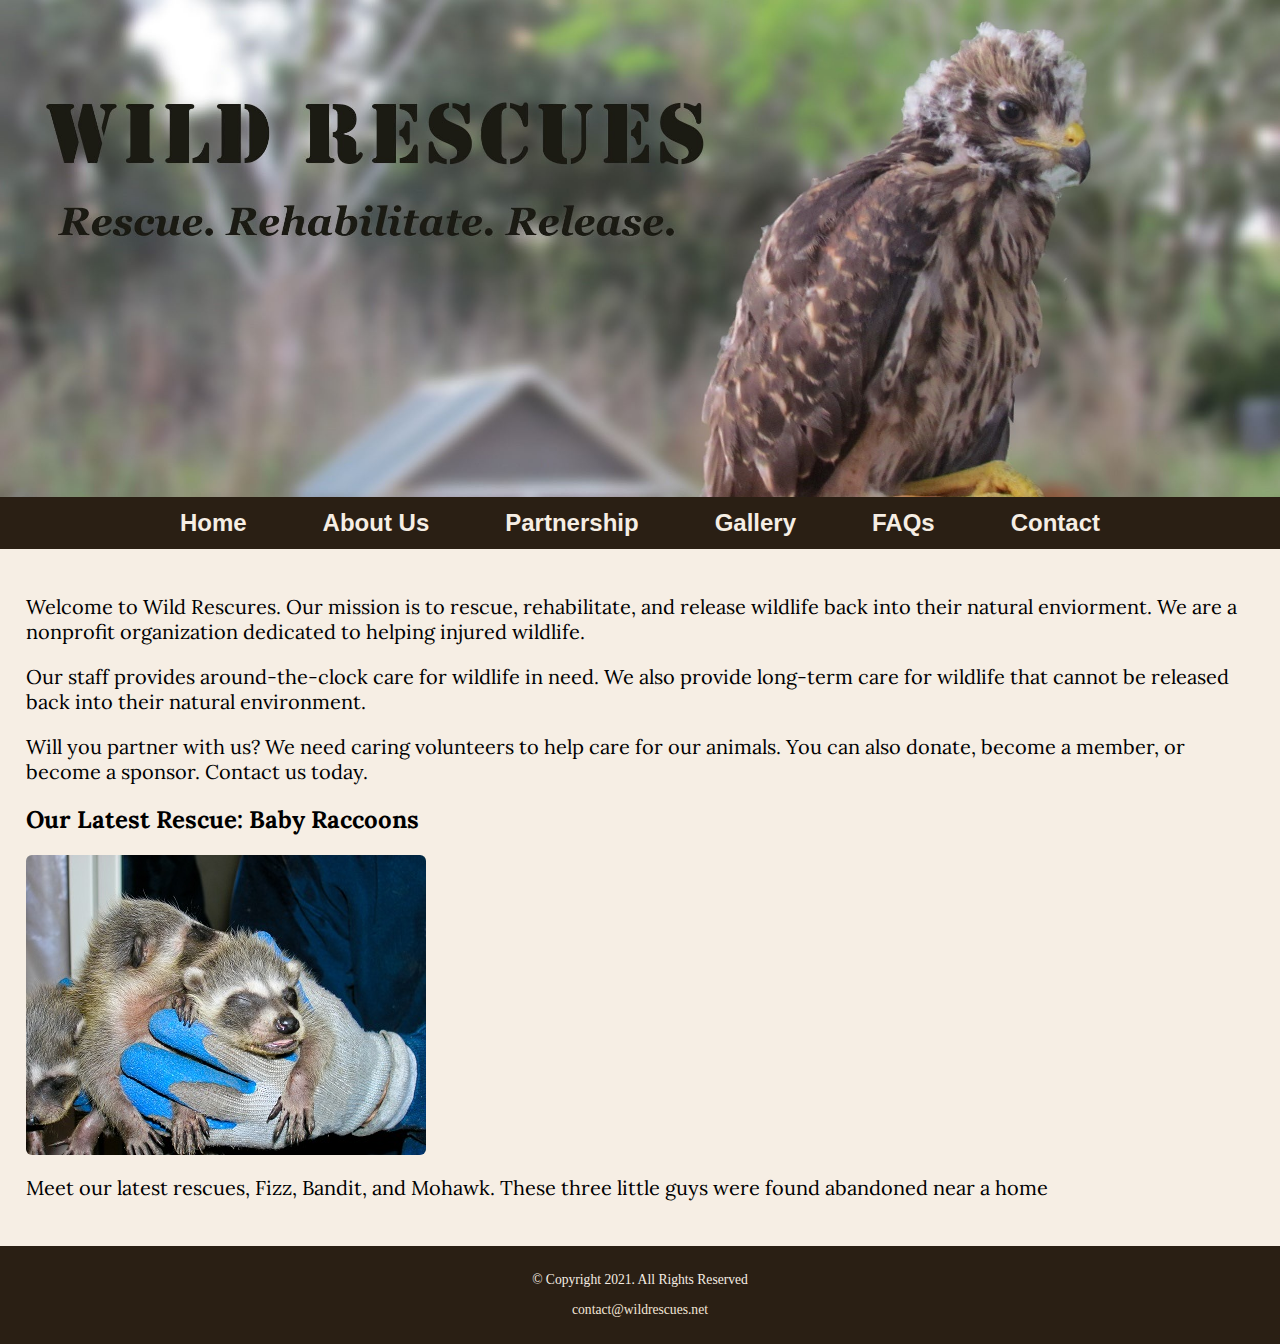
<file: index.html>
<!DOCTYPE html>
    <!--
        Student Name: Stephen Davis
        File Name: index.html
        Date: October 25, 2022
    -->

<html lang="en">
<head>
    <title>Wild Rescues: Home</title>
    <meta charset="utf-8">
    <link rel="stylesheet" href="css/styles.css">
    <meta name="viewport" content="width=device-width, intial-scale-1.0">
    <link rel="preconnect" href="https://fonts.googleapis.com">
    <link rel="preconnect" href="https://fonts.gstatic.com" crossorigin>
    <link href="https://fonts.googleapis.com/css2?family=Emblema+One&display=swap" rel="stylesheet">
    <link rel="preconnect" href="https://fonts.googleapis.com">
    <link rel="preconnect" href="https://fonts.gstatic.com" crossorigin>
    <link href="https://fonts.googleapis.com/css2?family=Lora&display=swap" rel="stylesheet">
    <link rel="shortcut icon" href="images/favicon.ico">
    <link rel="icon" type="image/png" sizes="32x32" href="images/favicon-32.png">
    <link rel="apple-touch-icon" sizes="180x180" href="images/apple-touch-icon.png">
    <link rel="icon" sizes="192x192" href="images/android-chrome-192.png">
<body>
  <div id="wrapper">

    <header>

      <!-- Hero Image -->


        <div id="hero">
            <span class="tab-desk"><a href="index.html"><img src="images/baby-hawk.jpg" alt="rescued baby hawk"></a></span>
        </div>

    <div class="mobile">

        <h1>&#128062; Wild Rescues</h1>
        <h3>Rescue. Rehabilitate. Release.</h3>

    </div>


    </header>

    <nav>

      <ul>
         <li><a href="index.html">Home</a></li>
         <li><a href="about.html">About Us</a></li>
         <li><a href="partnerships.html">Partnership</a></li>
         <li><a href="gallery.html">Gallery</a></li>
         <li><a href="faqs.html">FAQs</a></li>
         <li><a href="contact.html">Contact</a></li>
       </ul>

    </nav>

    <main>

      <div id="welcome">

        <p>Welcome to Wild Rescures. Our mission is to rescue, rehabilitate, and release wildlife back into their natural enviorment. We are a nonprofit organization dedicated to helping injured wildlife. </p>

        <p>Our staff provides around-the-clock care for wildlife in need. We also provide long-term care for wildlife that cannot be released back into their natural environment.</p>

        <p>Will you partner with us? We need caring volunteers to help care for our animals. You can also donate, become a member, or become a sponsor. Contact us today.</p>

      </div>

      <div id="latest">

        <h2>Our Latest Rescue: Baby Raccoons</h2>
        <img class="round" src="images/baby-raccoons.jpg" alt="hands holding three baby raccoons">
        <p>Meet our latest rescues, Fizz, Bandit, and Mohawk. These three little guys were found abandoned near a home</p>

      </div>

    </main>

    <footer>

        <p>&copy; Copyright 2021. All Rights Reserved</p>
        <p><a href="mailto:contact@wildrescues.net">contact@wildrescues.net</a></p>

    </footer>

  </div>
</body>
</html>
</file>
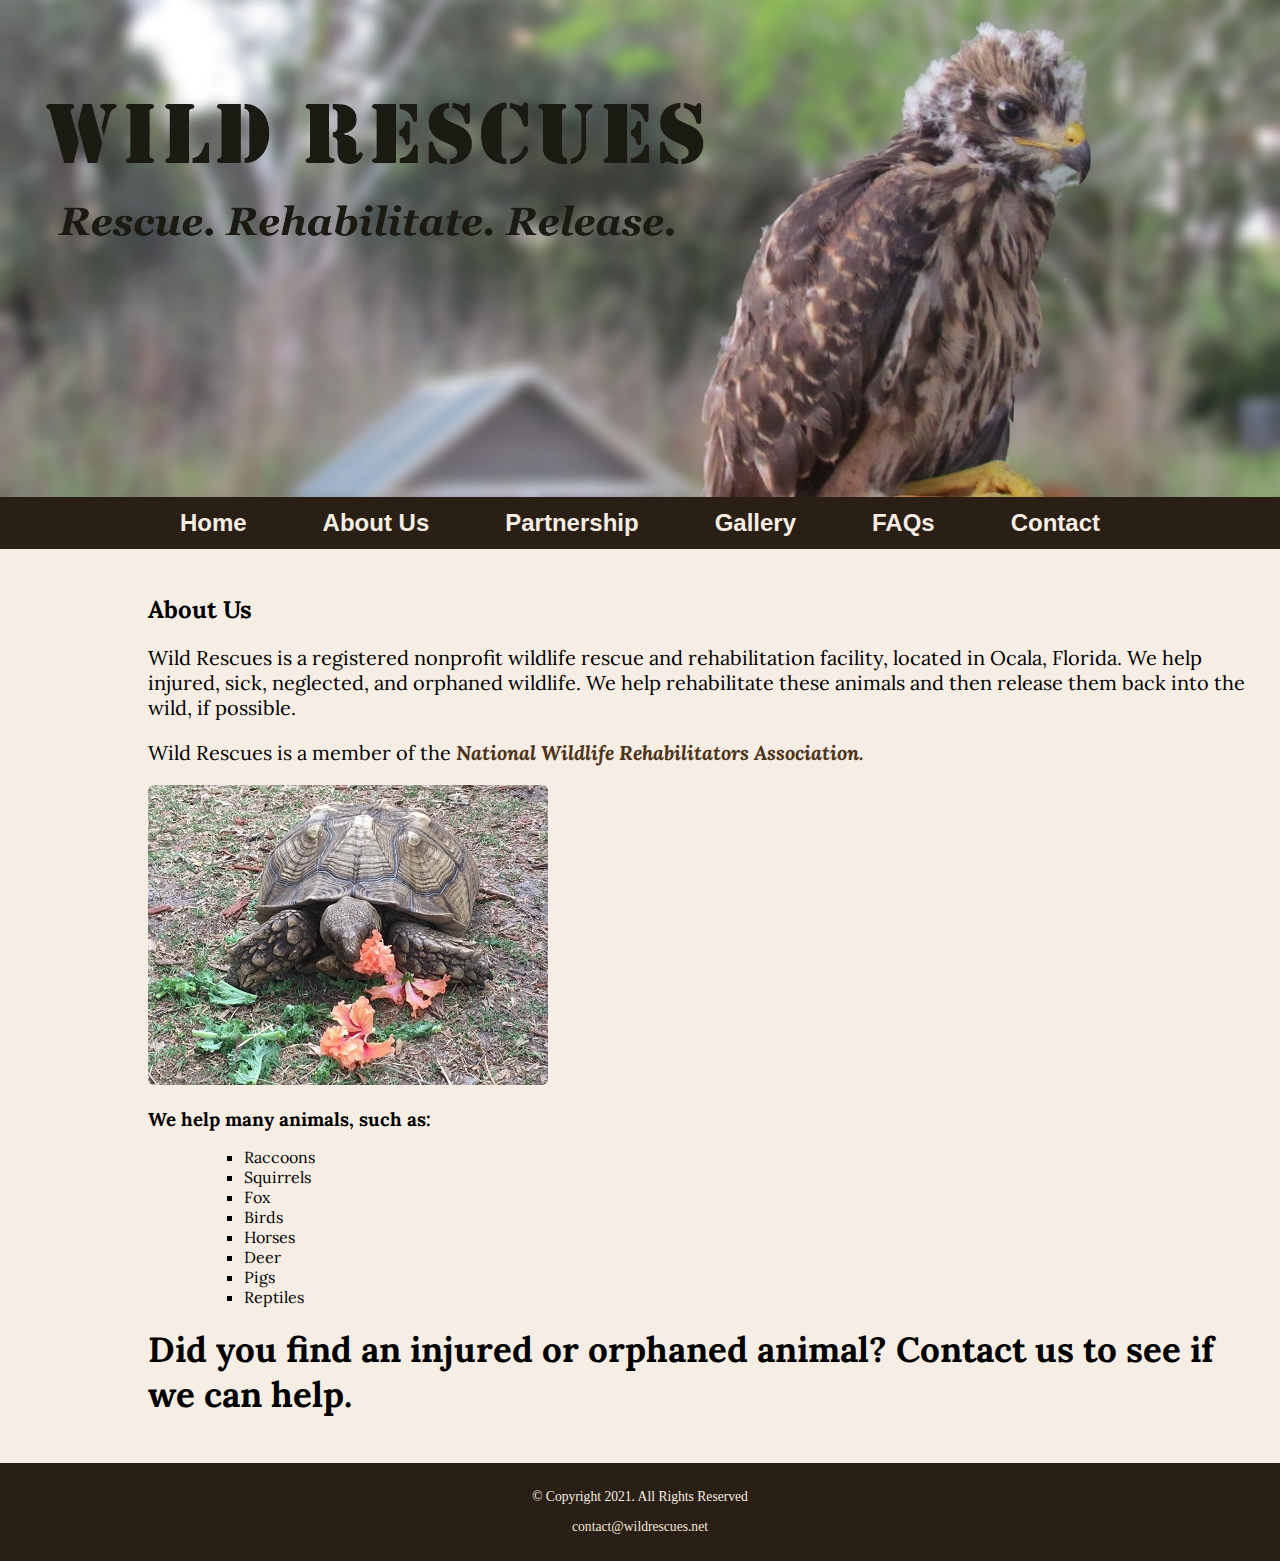
<file: about.html>
<!DOCTYPE html>
    <!--
        Student Name: Stephen Davis
        File Name: about.html
        Date: October 25, 2022
    -->

<html lang="en">
<head>
    <title>Wild Rescues: About Us</title>
    <meta charset="utf-8">
    <link rel="stylesheet" href="css/styles.css">
    <meta name="viewport" content="width=device-width, intial-scale-1.0">
    <link rel="preconnect" href="https://fonts.googleapis.com">
    <link rel="preconnect" href="https://fonts.gstatic.com" crossorigin>
    <link href="https://fonts.googleapis.com/css2?family=Emblema+One&display=swap" rel="stylesheet">
    <link rel="preconnect" href="https://fonts.googleapis.com">
    <link rel="preconnect" href="https://fonts.gstatic.com" crossorigin>
    <link href="https://fonts.googleapis.com/css2?family=Lora&display=swap" rel="stylesheet">
    <link rel="shortcut icon" href="images/favicon.ico">
    <link rel="icon" type="image/png" sizes="32x32" href="images/favicon-32.png">
    <link rel="apple-touch-icon" sizes="180x180" href="images/apple-touch-icon.png">
    <link rel="icon" sizes="192x192" href="images/android-chrome-192.png">
</head>
<body>
  <div id="wrapper">

  <header>

    <!-- Hero Image -->
    <div id="hero">
        <span class="tab-desk"><a href="index.html"><img src="images/baby-hawk.jpg" alt="rescued baby hawk"></a></span>
    </div>

    <div class="mobile">

        <h1>&#128062; Wild Rescues</h1>
        <h3>Rescue. Rehabilitate. Release.</h3>

    </div>

  </header>

    <nav>

      <ul>
         <li><a href="index.html">Home</a></li>
         <li><a href="about.html">About Us</a></li>
         <li><a href="partnerships.html">Partnership</a></li>
         <li><a href="gallery.html">Gallery</a></li>
         <li><a href="faqs.html">FAQs</a></li>
         <li><a href="contact.html">Contact</a></li>
       </ul>

    </nav>

    <main>
    <!-- Use the main area to add the main content to the webpage -->

      <div id="info">
        <h2>About Us</h2>
        <p>Wild Rescues is a registered nonprofit wildlife rescue and rehabilitation facility, located in Ocala, Florida. We help injured, sick, neglected, and orphaned wildlife. We help rehabilitate these animals and then release them back into the wild, if possible.</p>
        <p>Wild Rescues is a member of the <a href="https://www.nwrawildlife.org/" target="_blank"><span class="link">National Wildlife Rehabilitators Association.</span></a></p>


        <img class="round" src="images/tortoise.jpg" alt="tortoise eating vegetation">


        <h3>We help many animals, such as:</h3>
            <ul>
                <li>Raccoons</li>
                <li>Squirrels</li>
                <li>Fox</li>
                <li>Birds</li>
                <li>Horses</li>
                <li>Deer</li>
                <li>Pigs</li>
                <li>Reptiles</li>
            </ul>


        <p><span class="action">Did you find an injured or orphaned animal? Contact us to see if we can help.</span></p>

      </div>

    </main>

    <footer>
        <p>&copy; Copyright 2021. All Rights Reserved</p>
        <p><a href="mailto:contact@wildrescues.net">contact@wildrescues.net</a></p>
    </footer>

  </div>
</body>
</html>
</file>
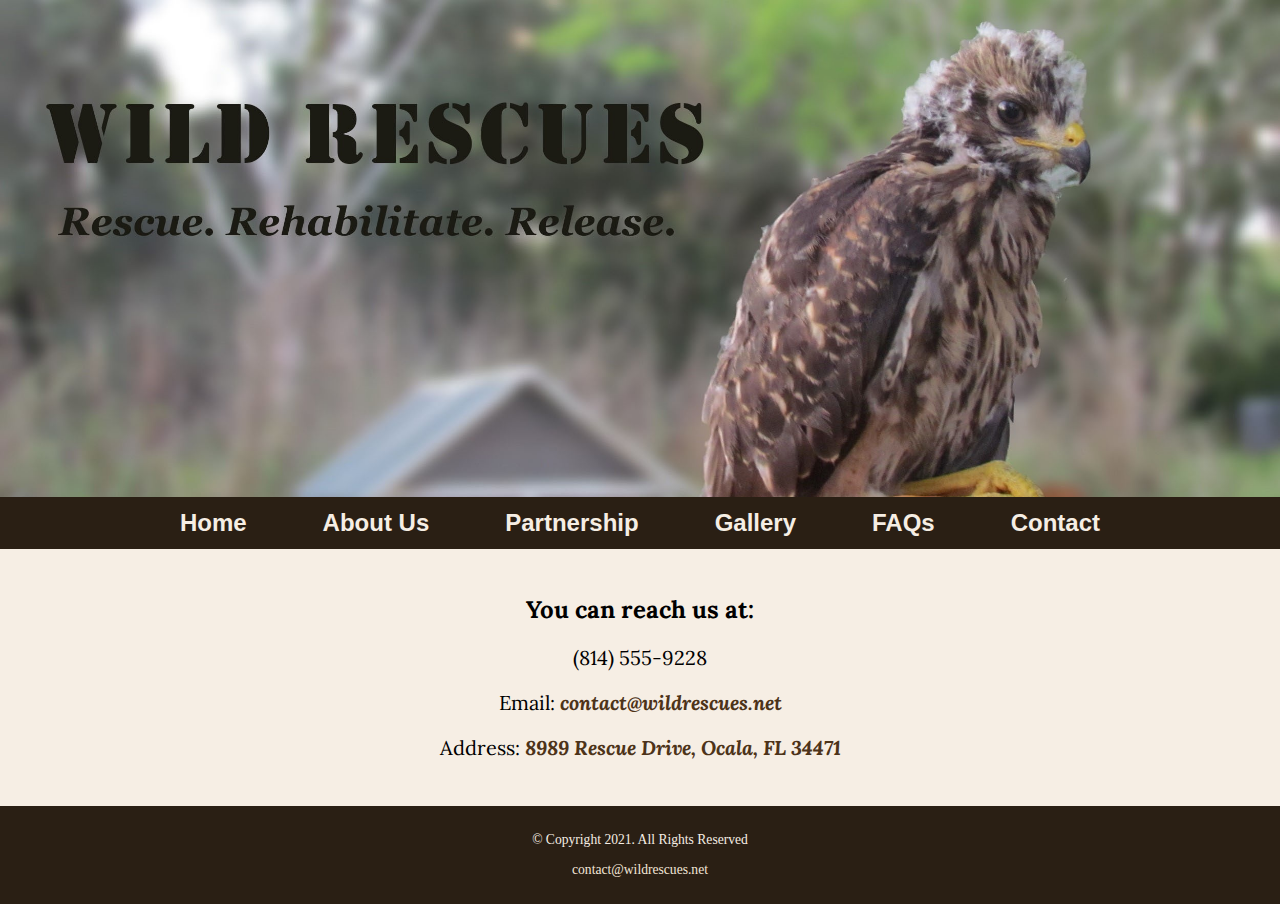
<file: contact.html>
<!DOCTYPE html>
    <!--
        Student Name: Stephen Davis
        File Name: contact.html
        Date: October 25, 2022
    -->

<html lang="en">
<head>
    <title>Wild Rescues: Contact</title>
    <meta charset="utf-8">
    <link rel="stylesheet" href="css/styles.css">
    <meta name="viewport" content="width=device-width, intial-scale-1.0">
    <link rel="preconnect" href="https://fonts.googleapis.com">
    <link rel="preconnect" href="https://fonts.gstatic.com" crossorigin>
    <link href="https://fonts.googleapis.com/css2?family=Emblema+One&display=swap" rel="stylesheet">
    <link rel="preconnect" href="https://fonts.googleapis.com">
    <link rel="preconnect" href="https://fonts.gstatic.com" crossorigin>
    <link href="https://fonts.googleapis.com/css2?family=Lora&display=swap" rel="stylesheet">
    <link rel="shortcut icon" href="images/favicon.ico">
    <link rel="icon" type="image/png" sizes="32x32" href="images/favicon-32.png">
    <link rel="apple-touch-icon" sizes="180x180" href="images/apple-touch-icon.png">
    <link rel="icon" sizes="192x192" href="images/android-chrome-192.png">
</head>
<body>
  <div id="wrapper">

  <header>

    <!-- Hero Image -->
    <div id="hero">
        <span class="tab-desk"><a href="index.html"><img src="images/baby-hawk.jpg" alt="rescued baby hawk"></a></span>
    </div>

    <div class="mobile">

        <h1>&#128062; Wild Rescues</h1>
        <h3>Rescue. Rehabilitate. Release.</h3>

    </div>

  </header>

    <nav>

      <ul>
         <li><a href="index.html">Home</a></li>
         <li><a href="about.html">About Us</a></li>
         <li><a href="partnerships.html">Partnership</a></li>
         <li><a href="gallery.html">Gallery</a></li>
         <li><a href="faqs.html">FAQs</a></li>
         <li><a href="contact.html">Contact</a></li>
       </ul>

    </nav>

    <main>
    <!-- Use the main area to add the main content to the webpage -->

      <div id="contact">

          <h2>You can reach us at:</h2>
          <p class="mobile tel-link round"> <a href="tel:8145558989">(814) 555-8989</a></p>
          <p class="tab-desk">(814) 555-9228</p>
          <p>Email: <a href="mailto:contact@wildrescues.net"><span class="link">contact@wildrescues.net</span></a></p>
          <p>Address: <span class="link">8989 Rescue Drive, Ocala, FL 34471</span></p>

      </div>

    </main>

    <footer>
        <p>&copy; Copyright 2021. All Rights Reserved</p>
        <p><a href="mailto:contact@wildrescues.net">contact@wildrescues.net</a></p>
    </footer>

   </div>
</body>
</html>
</file>
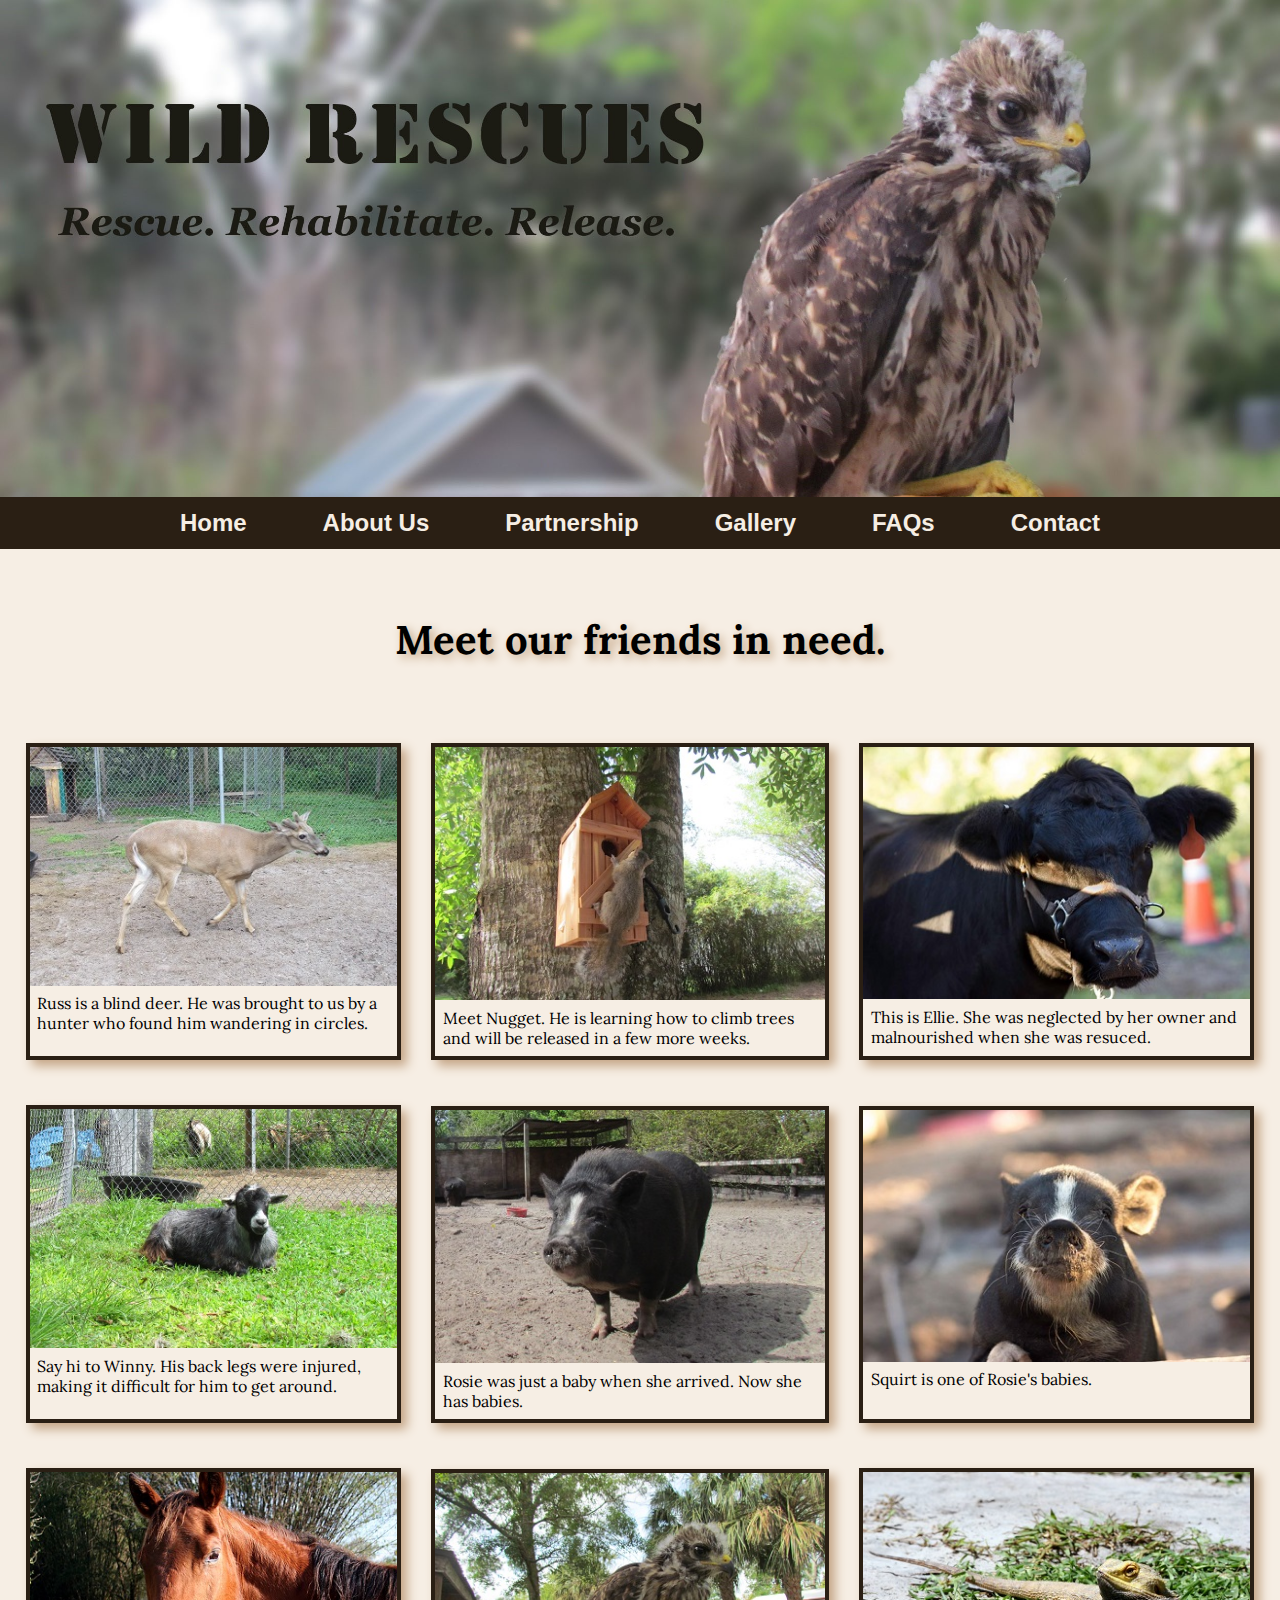
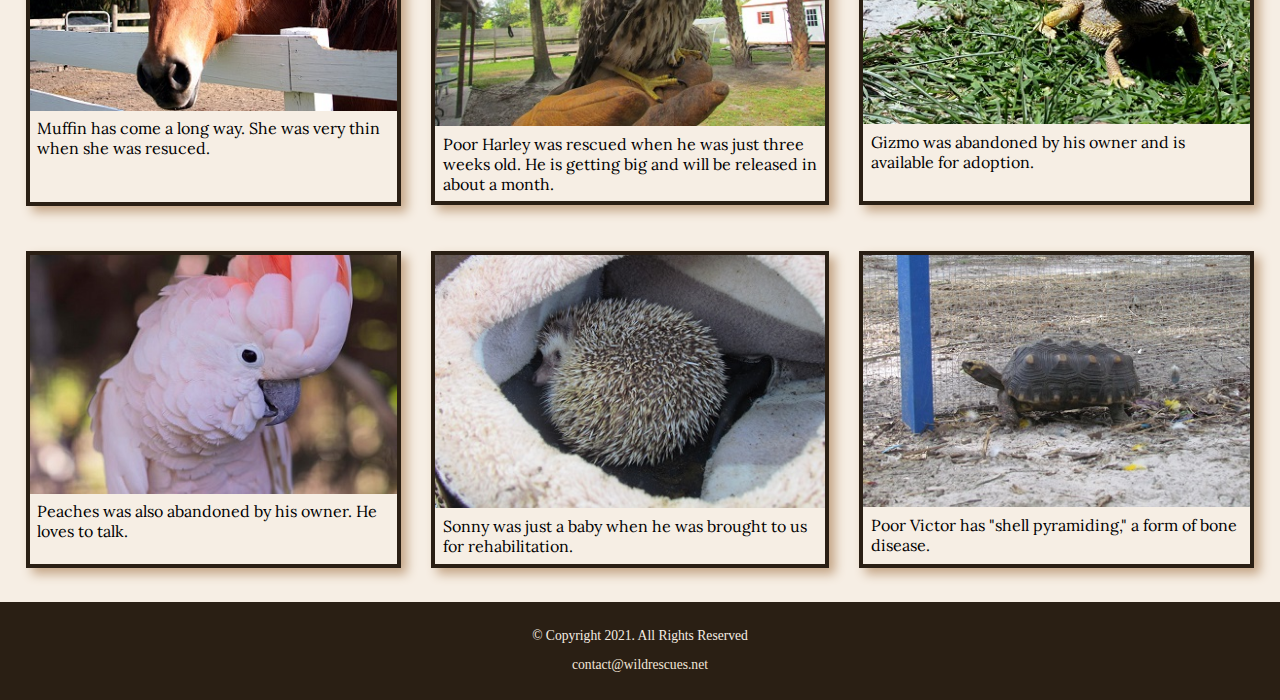
<file: gallery.html>
<!DOCTYPE html>
    <!--
        Student Name: Stephen Davis
        File Name: gallery.html
        Date: October 25, 2022
    -->

<html lang="en">
<head>
    <title>Wild Rescues: Gallery</title>
    <meta charset="utf-8">
    <link rel="stylesheet" href="css/styles.css">
    <meta name="viewport" content="width=device-width, intial-scale-1.0">
    <link rel="preconnect" href="https://fonts.googleapis.com">
    <link rel="preconnect" href="https://fonts.gstatic.com" crossorigin>
    <link href="https://fonts.googleapis.com/css2?family=Emblema+One&display=swap" rel="stylesheet">
    <link rel="preconnect" href="https://fonts.googleapis.com">
    <link rel="preconnect" href="https://fonts.gstatic.com" crossorigin>
    <link href="https://fonts.googleapis.com/css2?family=Lora&display=swap" rel="stylesheet">
    <link rel="shortcut icon" href="images/favicon.ico">
    <link rel="icon" type="image/png" sizes="32x32" href="images/favicon-32.png">
    <link rel="apple-touch-icon" sizes="180x180" href="images/apple-touch-icon.png">
    <link rel="icon" sizes="192x192" href="images/android-chrome-192.png">
</head>
<body>
    <div id="wrapper">

  <header>

    <!-- Hero Image -->


      <div id="hero">
          <span class="tab-desk"><a href="index.html"><img src="images/baby-hawk.jpg" alt="rescued baby hawk"></a></span>
      </div>

  <div class="mobile">

      <h1>&#128062; Wild Rescues</h1>
      <h3>Rescue. Rehabilitate. Release.</h3>

  </div>


  </header>

  <nav>

    <ul>
       <li><a href="index.html">Home</a></li>
       <li><a href="about.html">About Us</a></li>
       <li><a href="partnerships.html">Partnership</a></li>
       <li><a href="gallery.html">Gallery</a></li>
       <li><a href="faqs.html">FAQs</a></li>
       <li><a href="contact.html">Contact</a></li>
     </ul>

  </nav>

    <main class="grid">

      <aside>
      <p>Meet our friends in need.
      </aside>

      <figure> <!-- Figure Element 1 -->
        <img src="images/blind-deer.jpg" alt="blind deer">
        <figcaption>Russ is a blind deer. He was brought to us by a hunter who found him wandering in circles.</figcaption>
      </figure>

      <figure> <!-- Figure Element 2 -->
        <img src="images/baby-squirrel.jpg" alt="baby squirrel">
        <figcaption>Meet Nugget. He is learning how to climb trees and will be released in a few more weeks.</figcaption>
      </figure>

      <figure> <!-- Figure Element 3 -->
        <img src="images/cow.jpg" alt="face of a cow">
        <figcaption>This is Ellie. She was neglected by her owner and malnourished when she was resuced.</figcaption>
      </figure>

      <figure> <!-- Figure Element 4 -->
        <img src="images/goat.jpg" alt="goat laying in the grass">
        <figcaption>Say hi to Winny. His back legs were injured, making it difficult for him to get around.</figcaption>
      </figure>

      <figure> <!-- Figure Element 5 -->
        <img src="images/pig.jpg" alt="pig standing">
        <figcaption>Rosie was just a baby when she arrived. Now she has babies.</figcaption>
      </figure>

      <figure> <!-- Figure Element 6 -->
        <img src="images/baby-pig.jpg" alt="pig standing">
        <figcaption>Squirt is one of Rosie's babies.</figcaption>
      </figure>

      <figure> <!-- Figure Element 7 -->
        <img src="images/horse.jpg" alt="face of a horse">
        <figcaption>Muffin has come a long way. She was very thin when she was resuced.</figcaption>
      </figure>

      <figure> <!-- Figure Element 8 -->
        <img src="images/hawk.jpg" alt="baby hawk">
        <figcaption>Poor Harley was rescued when he was just three weeks old. He is getting big and will be released in about a month.</figcaption>
      </figure>

      <figure> <!-- Figure Element 9 -->
        <img src="images/bearded-dragon.jpg" alt="bearded dragon">
        <figcaption>Gizmo was abandoned by his owner and is available for adoption.</figcaption>
      </figure>

      <figure> <!-- Figure Element 10 -->
        <img src="images/bird.jpg" alt="cockatoo">
        <figcaption>Peaches was also abandoned by his owner. He loves to talk.</figcaption>
      </figure>

      <figure> <!-- Figure Element 11 -->
        <img src="images/hedgehog.jpg" alt="hedgehog">
        <figcaption>Sonny was just a baby when he was brought to us for rehabilitation.</figcaption>
      </figure>

      <figure> <!-- Figure Element 12 -->
        <img src="images/tortoise-pyramid.jpg" alt="tortoise with shell pyramiding">
        <figcaption>Poor Victor has "shell pyramiding," a form of bone disease.</figcaption>
      </figure>


    </main>

    <footer>
        <p>&copy; Copyright 2021. All Rights Reserved</p>
        <p><a href="mailto:contact@wildrescues.net">contact@wildrescues.net</a></p>
    </footer>

  </div>
</body>
</html>
</file>
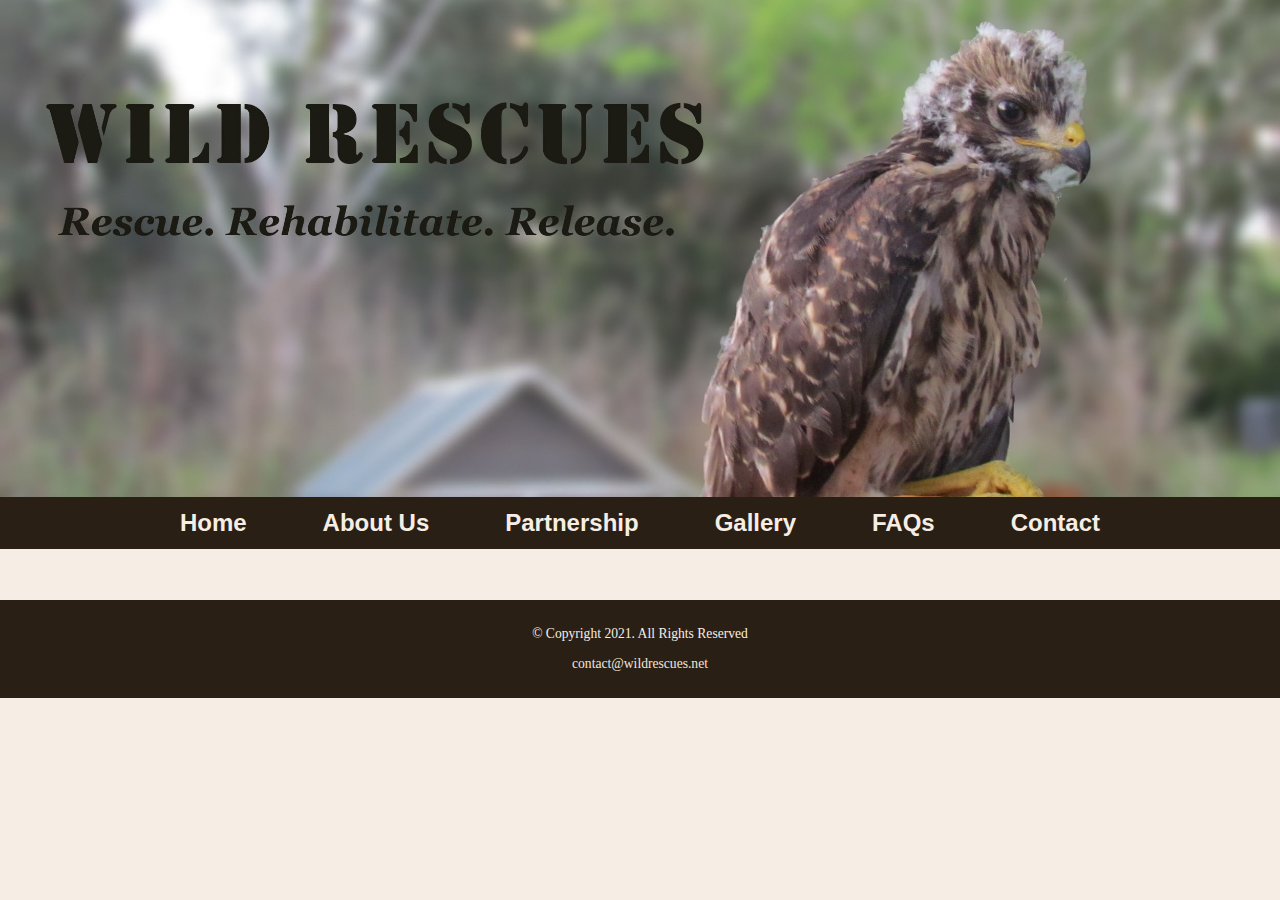
<file: template.html>
<!DOCTYPE html>
    <!--
        Student Name: Stephen Davis
        File Name: template.html
        Date: October 25, 2022
    -->

<html lang="en">
<head>
    <title>Wild Rescues: Template</title>
    <meta charset="utf-8">
    <link rel="stylesheet" href="css/styles.css">
    <meta name="viewport" content="width=device-width, intial-scale-1.0">
    <link rel="preconnect" href="https://fonts.googleapis.com">
    <link rel="preconnect" href="https://fonts.gstatic.com" crossorigin>
    <link href="https://fonts.googleapis.com/css2?family=Emblema+One&display=swap" rel="stylesheet">
    <link rel="preconnect" href="https://fonts.googleapis.com">
    <link rel="preconnect" href="https://fonts.gstatic.com" crossorigin>
    <link href="https://fonts.googleapis.com/css2?family=Lora&display=swap" rel="stylesheet">
    <link rel="shortcut icon" href="images/favicon.ico">
    <link rel="icon" type="image/png" sizes="32x32" href="images/favicon-32.png">
    <link rel="apple-touch-icon" sizes="180x180" href="images/apple-touch-icon.png">
    <link rel="icon" sizes="192x192" href="images/android-chrome-192.png">
</head>
<body>
    <div id="wrapper">

  <header>

    <!-- Hero Image -->


      <div id="hero">
          <span class="tab-desk"><a href="index.html"><img src="images/baby-hawk.jpg" alt="rescued baby hawk"></a></span>
      </div>

  <div class="mobile">

      <h1>&#128062; Wild Rescues</h1>
      <h3>Rescue. Rehabilitate. Release.</h3>

  </div>


  </header>

  <nav>

    <ul>
       <li><a href="index.html">Home</a></li>
       <li><a href="about.html">About Us</a></li>
       <li><a href="partnerships.html">Partnership</a></li>
       <li><a href="gallery.html">Gallery</a></li>
       <li><a href="faqs.html">FAQs</a></li>
       <li><a href="contact.html">Contact</a></li>
     </ul>

  </nav>

    <main>
    <!-- Use the main area to add the main content to the webpage -->

      <div>
      </div>

    </main>

    <footer>
        <p>&copy; Copyright 2021. All Rights Reserved</p>
        <p><a href="mailto:contact@wildrescues.net">contact@wildrescues.net</a></p>
    </footer>

  </div>
</body>
</html>
</file>
<file: css/styles.css>
/*
Author: Stephen Davis
Date: October 25, 2022
File Name: styles.html
*/

/*CSS Reset */
body, header, nav, main, footer, img, h1, h3, nav ul, aside, figure, figcaption {
  margin: 0;
  padding: 0;
  border: 0;
}

/*Style rules for body and images */
body {
  background-color: #f6eee4;
}

img {
  max-width: 100%;
  display: block;
}

/*Style rules for mobile viewport*/


/*Style rules to show mobile class and hide tab-desk class*/

.mobile {
  display: block;
}

.tab-desk{
  display: none;
}


/*Style rules for header area*/
.mobile h1 {
  padding: 2%;
  text-align: center;
  font-family: 'Emblema One', cursive;
}

.mobile h3 {
  padding: 2%;
  text-align: center;
  font-family: 'Lora', serif;
}


/*Style rules for navigation area */
nav {
  background-color: #2a1f14
}

nav ul {
  list-style-type: none;
  text-align: center;
}

nav li {
  display: block;
  font-size: 1.5em;
  font-family: Geneva, Arial, sans-serif;
  font-weight: bold;
  border-top: 0.5px solid #f6eee4;
}

nav li a {
  display: block;
  color: #f6eee4;
  text-align: center;
  padding: 0.5em 2em;
  text-decoration: none;
}


/*Style rules for main content*/
main {
  padding: 2%;
  font-family: 'Lora', serif;
}

main p {
font-size: 1.25em;
}

main h3 {
  padding-top: 2%;
}

main ul {
  list-style-type: square;
}

.link {
  color: #4d3319;
  text-decoration: none;
  font-weight: bold;
  font-style: italic;
}

a:link {
  text-decoration: none;
}

.action {
  font-size: 1.75em;
  font-weight: bold;
  text-align: center;
}

.round {
  border-radius: 6px;
}

aside {
  text-align: center;
  font-size: 1.5em;
  font-weight: bold;
  text-shadow: 4px 4px 10px #c5a687;
}

figure {
  border: 4px solid #2a1f14;
  box-shadow: 6px 6px 10px #c5a687;
  max-width: 400px;
  margin: 2% auto;
}

figcaption {
  padding: 2%;
  border-top: 4px solid #2alf14;
}

#info {
  margin-left: 10%;
}

#contact {
  text-align: center;
}

.tel-link {
  background-color: #2a1f14;
  padding: 2%;
  width: 80%;
  margin: 0% auto;
}

.tel-link a {
  color: #f6eee4;
  text-decoration: none;
  font-weight: bold;
}

/* Style rules for footer content */
footer {
  text-align: center;
  font-size: 0.85em;
  background-color: #2a1f14;
  color: #f6eee4;
  padding: 1% 0%;
}

footer a {
  color: #f3e6d8;
  text-decoration: none;
}

/* Media Query for Tablet Viewport */
  @media screen and (min-width: 620px), print {

/*Tablet Viewport: Show tab-desk class, hide mobile class */
  .tab-desk {
    display: block;
  }

  .mobile {
    display: none;
  }

  /*Style rules for nav area */
  nav li {
    border-top: none;
    display: inline-block;
    font-size: 1.25em;
  }

  nav li a {
    padding: 0.5em;
  }

  .grid {
    display: grid;
    grid-template-columns: auto auto;
    grid-gap: 10px;
  }

  aside {
    grid-column: 1 / span 2;
  }

}

/* Media Query for Desktop Viewport */
@media screen and (min-width: 1000px), print {



/* Desktop Viewport: Style rules for nav area */
  nav li {
    font-size: 1.5em;
  }

  nav li a {
    padding: 0.5em 1.5em;
  }

  nav li a:hover {
color: #2a1f14;
background-color: #f6eee4;
opacity: 0.5;
  }

  /*Desktop Viewport: Style rules for main content */
  #info ul {
    margin-left: 5%;
  }

  .grid {
    display: grid;
    grid-template-columns: auto auto auto;
    grid-gap: 30px;
  }

  aside {
    grid-column: 1 / span 3;
    font-size: 2em;
  }

}

/* Media Query for Large Desktop Viewports */
@media screen and (min-width:1921px) {

  body {
    background: linear-gradient(#f6eeef, #78593a);
  }

  #wrapper {
    width: 1920px;
    margin: 0 auto;
  }

  main {
    background-color: #f6eee4;
  }

  .grid {
    display:grid;
    grid-template-columns: auto auto auto auto;
  }

  aside {
    grid-column: 1 / span 4;
    font-size: 3em;
  }

}

/* Media Query for Print */
@media print {

  body {
    background-color: #fff;
    color: #000;
  }

}
</file>
